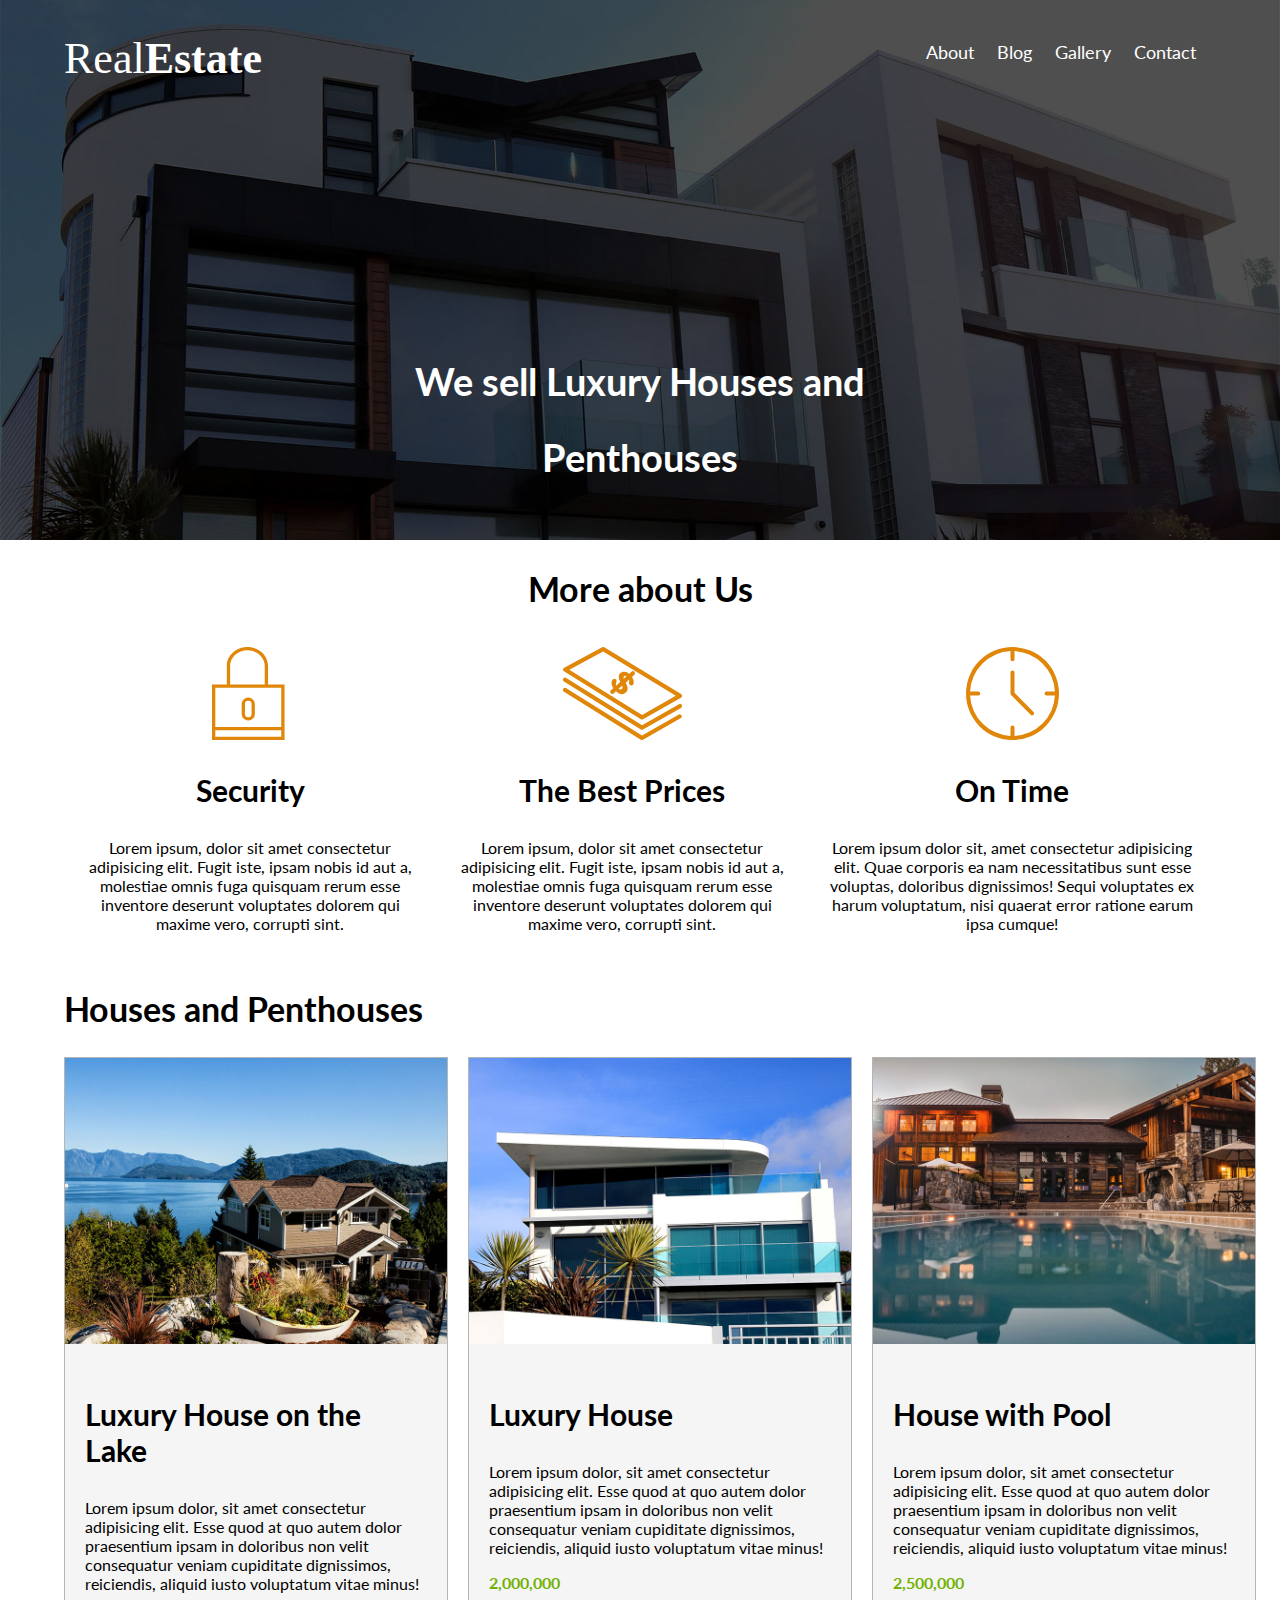
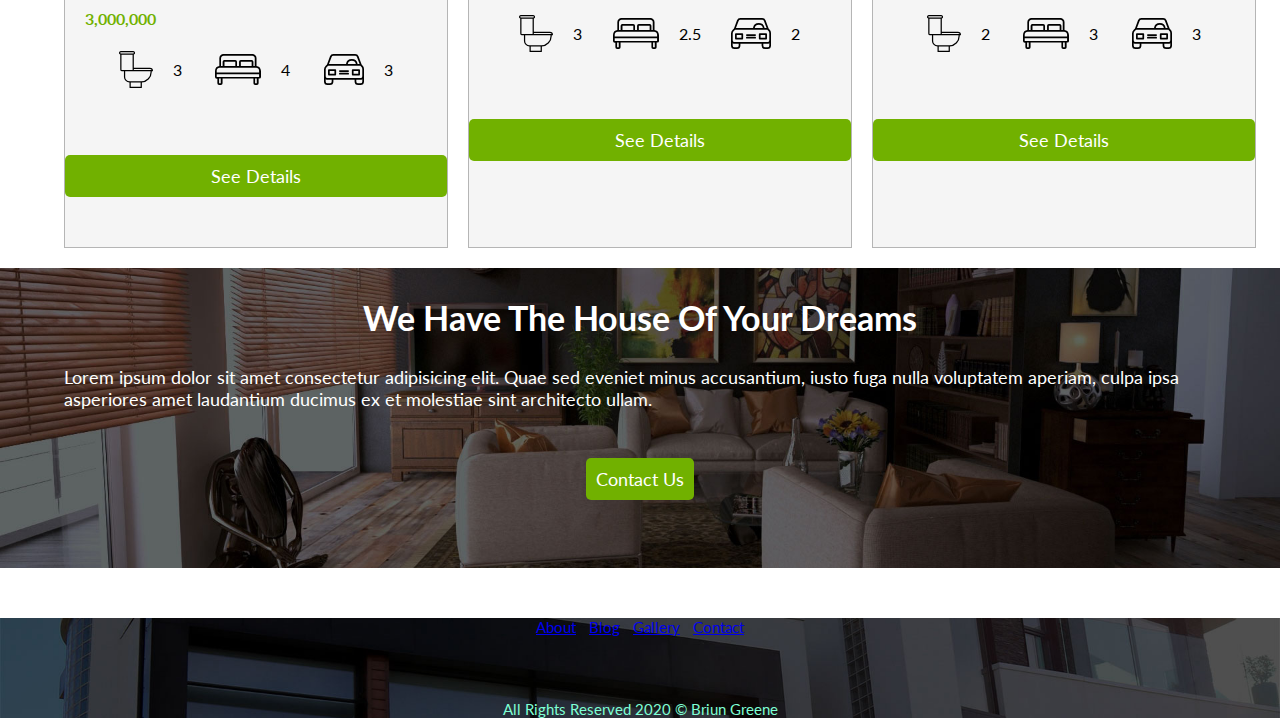
<file: index.html>
<!DOCTYPE html>
<html lang="en">
<head>
    <meta charset="UTF-8">
    <meta name="viewport" content="width=device-width, initial-scale=1.0">
    <title>Real Estate Agency</title>
    <link rel="stylesheet" href="https://necolas.github.io/normalize.css/8.0.1/normalize.css">
    <link rel="stylesheet" href="css/mystyle.css">
    <link href="https://fonts.googleapis.com/css2?family=Lato:ital,wght@0,400;1,700&display=swap" rel="stylesheet">
</head>
<body>
    <header class="site-header-init">
        <div class="content-header container">
            <div class="bar">
                <img src="images/img/logo.svg" alt="logo image">

                    <div class="mobile-menu">
                        <a href="#menu">
                            <img src="images/img/barras.svg" alt="icon">
                        </a>
                    </div>

                    <nav id="menu" class="menu">
                        <a href="about.html">About</a>
                        <a href="blog.html">Blog</a>
                        <a href="gallery.html">Gallery</a>
                        <a href="contact.html">Contact</a>
                </nav>
            </div>

            <h1 style="text-align: center;"class="container-slogan">We sell Luxury Houses and Penthouses</h1>
        </div>
    </header>

        <section class="container">
            <h2>More about Us</h2>
            <div class="icon-us">
                <div class="icon">
                    
                    <img src="images/img/icono1.svg" alt="first icon">
                    <h3>Security</h3>
                    <p>Lorem ipsum, dolor sit amet consectetur adipisicing elit. Fugit iste, ipsam nobis id aut a, molestiae omnis fuga quisquam rerum esse inventore deserunt voluptates dolorem qui maxime vero, corrupti sint.</p>
                </div>

                <div class="icon">
                    <img src="images/img/icono2.svg" alt="second icon">
                    <h3>The Best Prices</h3>
                    <p>Lorem ipsum, dolor sit amet consectetur adipisicing elit. Fugit iste, ipsam nobis id aut a, molestiae omnis fuga quisquam rerum esse inventore deserunt voluptates dolorem qui maxime vero, corrupti sint.</p>
                </div>

                <div class="icon">
                    <img src="images/img/icono3.svg" alt="third icon">
                    <h3>On Time</h3>
                    <p>Lorem ipsum dolor sit, amet consectetur adipisicing elit. Quae corporis ea nam necessitatibus sunt esse voluptas, doloribus dignissimos! Sequi voluptates ex harum voluptatum, nisi quaerat error ratione earum ipsa cumque!</p>
                </div>
            </div>

        </section>

        <main class="container">
            <h2>Houses and Penthouses</h2>
            <div class="product-container">
                <div class="product">
                    
                    <img src="images/img/anuncio1.jpg" alt="house 1">
                    <div class="product-content">
                    <h3>Luxury House on the Lake</h3>
                    <p>Lorem ipsum dolor, sit amet consectetur adipisicing elit. Esse quod at quo autem dolor praesentium ipsam in doloribus non velit consequatur veniam cupiditate dignissimos, reiciendis, aliquid iusto voluptatum vitae minus!</p>
                    <p class="price">3,000,000</p>
    
                    <ul>
                        <li>
                            <img src="images/img/icono_wc.svg" alt="WC icon">
                            <p>3</p>
                        </li>
                        <li>
                            <img src="images/img/icono_dormitorio.svg" alt="Number of bedrooms">
                            <p>4</p>
                        </li>
                        <li>
                            <img src="images/img/icono_estacionamiento.svg" alt="Number of parking spots">
                            <p>3</p>
                        </li>
                    </ul>
                </div>

                    <div class="details">
                        <a class="btn btn-green" href="#">See Details</a>
                    </div>

                </div>
    
                <div class="product">
                    
                    <img src="images/img/anuncio2.jpg" alt="house 2">
                    <div class="product-content">
                    <h3>Luxury House</h3>
                    <p>Lorem ipsum dolor, sit amet consectetur adipisicing elit. Esse quod at quo autem dolor praesentium ipsam in doloribus non velit consequatur veniam cupiditate dignissimos, reiciendis, aliquid iusto voluptatum vitae minus!</p>
                    <p class="price">2,000,000</p>
    
                    <ul>
                        <li>
                            <img src="images/img/icono_wc.svg" alt="WC icon">
                            <p>3</p>
                        </li>
                        <li>
                            <img src="images/img/icono_dormitorio.svg" alt="Number of bedrooms">
                            <p>2.5</p>
                        </li>
                        <li>
                            <img src="images/img/icono_estacionamiento.svg" alt="Number of parking spots">
                            <p>2</p>
                        </li>
                    </ul>
                </div >
                    
                <div class="details">
                    <a class="btn btn-green" href="#">See Details</a>
                </div>

                </div>
    
                <div class="product">
                   
                    <img src="images/img/anuncio3.jpg" alt="house 3">
                    <div class="product-content">
                    <h3>House with Pool</h3>
                    <p>Lorem ipsum dolor, sit amet consectetur adipisicing elit. Esse quod at quo autem dolor praesentium ipsam in doloribus non velit consequatur veniam cupiditate dignissimos, reiciendis, aliquid iusto voluptatum vitae minus!</p>
                    <p class="price">2,500,000</p>
    
                    <ul>
                        <li>
                            <img src="images/img/icono_wc.svg" alt="WC icon">
                            <p>2</p>
                        </li>
                        <li>
                            <img src="images/img/icono_dormitorio.svg" alt="Number of bedrooms">
                            <p>3</p>
                        </li>
                        <li>
                            <img src="images/img/icono_estacionamiento.svg" alt="Number of parking spots">
                            <p>3</p>
                        </li>
                    </ul>
                </div>
                    
                <div class="details">
                    <a class="btn btn-green" href="#">See Details</a>
                </div>

                </div>
            </div>
        </main>

        <section class="contact-img">
            <div class="contact-text container">
                <h2>We Have The House Of Your Dreams</h2>
                <p>Lorem ipsum dolor sit amet consectetur adipisicing elit. Quae sed eveniet minus accusantium, iusto fuga nulla voluptatem aperiam, culpa ipsa asperiores amet laudantium ducimus ex et molestiae sint architecto ullam.</p>
                <div class="contact-btn">
                    <a class="btn btn-green" href="contact.html">Contact Us</a>
                </div>
                
            </div>
        </section>
        
        <footer class="site-footer-init">
            <nav>
                    <a href="about.html">About</a>
                    <a href="blog.html">Blog</a>
                    <a href="gallery.html">Gallery</a>
                    <a href="contact.html">Contact</a>
             </nav> 
                    <div>
                        <p>All Rights Reserved 2020 &copy; Briun Greene</p>
                    </div>
        </footer>
</body>
</html>
</file>
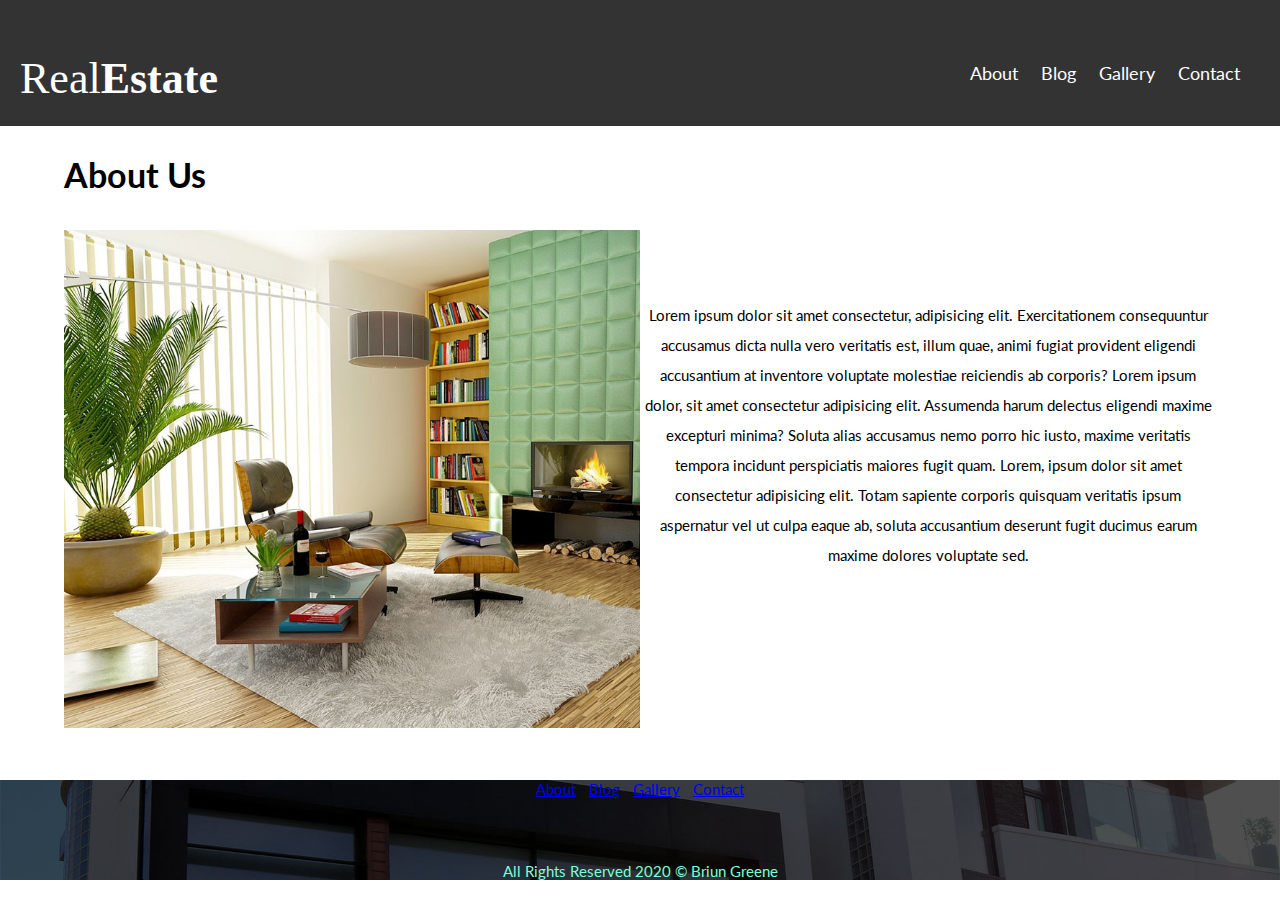
<file: about.html>
<!DOCTYPE html>
<html lang="en">
<head>
    <meta charset="UTF-8">
    <meta name="viewport" content="width=device-width, initial-scale=1.0">
    <title>About</title>
    <link rel="stylesheet" href="https://necolas.github.io/normalize.css/8.0.1/normalize.css">
    <link rel="stylesheet" href="css/mystyle.css">
    <link href="https://fonts.googleapis.com/css2?family=Lato:ital,wght@0,400;1,700&display=swap" rel="stylesheet">
</head>
<body>
    <header  class="site-header">
        <div class="bar">
        <a href="index.html">
            <img src="images/img/logo.svg" alt="logo image">
        </a>
        <nav id="menu" class="menu">
            <a href="about.html">About</a>
            <a href="blog.html">Blog</a>
            <a href="gallery.html">Gallery</a>
            <a href="contact.html">Contact</a>
        </nav>
    </div>
    </header>
    <main class="container">
        <h2 style="margin-bottom: 0px;">About Us</h2>
        <section class="about-content">
            
            <div>
                <img src="images/img/nosotros.jpg" alt="about image">
            </div>  
            <div>
                <p>Lorem ipsum dolor sit amet consectetur, adipisicing elit. Exercitationem consequuntur accusamus dicta nulla vero veritatis est, illum quae, animi fugiat provident eligendi accusantium at inventore voluptate molestiae reiciendis ab corporis? Lorem ipsum dolor, sit amet consectetur adipisicing elit. Assumenda harum delectus eligendi maxime excepturi minima? Soluta alias accusamus nemo porro hic iusto, maxime veritatis tempora incidunt perspiciatis maiores fugit quam. Lorem, ipsum dolor sit amet consectetur adipisicing elit. Totam sapiente corporis quisquam veritatis ipsum aspernatur vel ut culpa eaque ab, soluta accusantium deserunt fugit ducimus earum maxime dolores voluptate sed.</p>
            </div>
        </section>
    </main>
    <footer class="site-footer-init">
        <nav>
                <a href="about.html">About</a>
                <a href="blog.html">Blog</a>
                <a href="gallery.html">Gallery</a>
                <a href="contact.html">Contact</a>
         </nav> 
                <div>
                    <p>All Rights Reserved 2020 &copy; Briun Greene</p>
                </div>
    </footer>
</body>
</html>
</file>
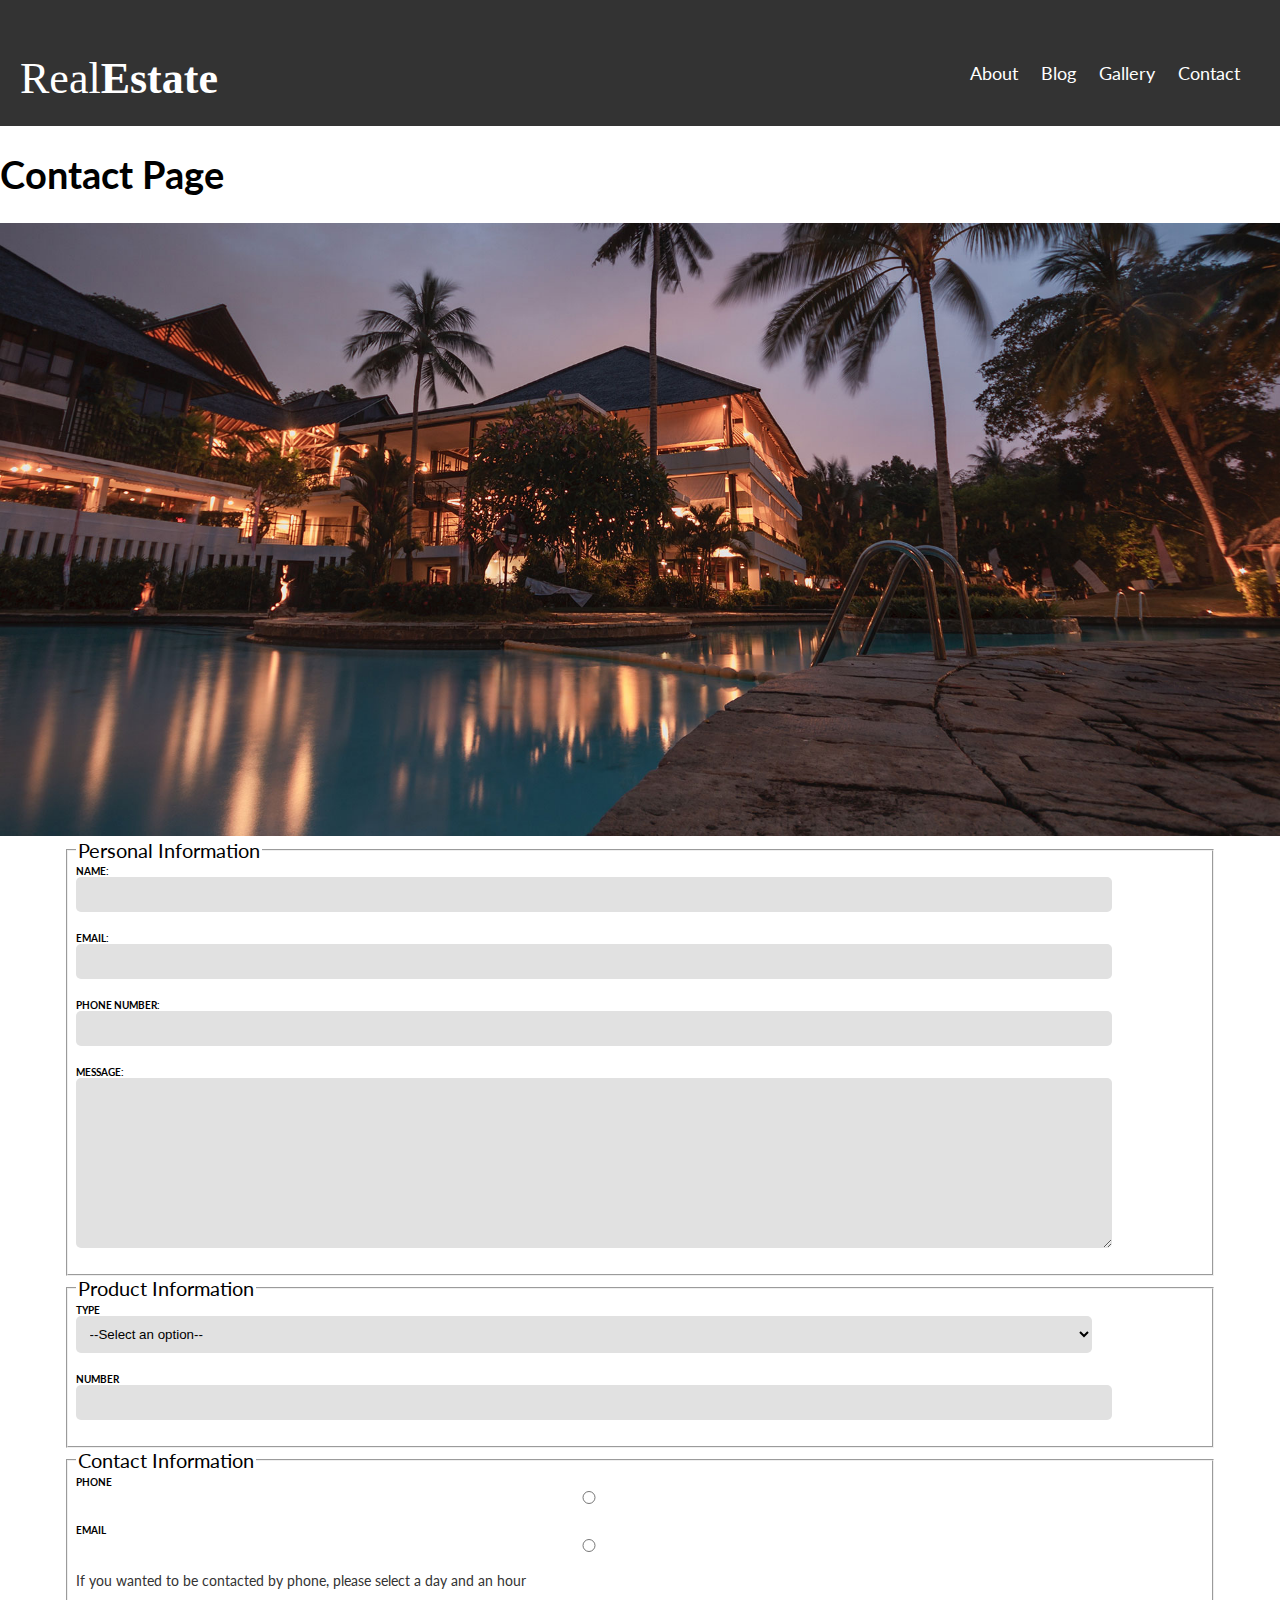
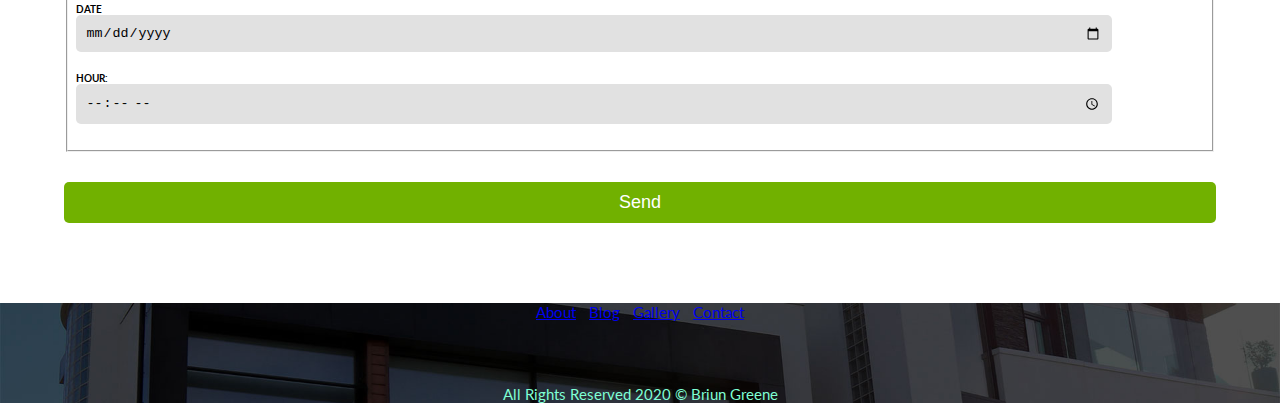
<file: contact.html>
<!DOCTYPE html>
<html lang="en">
<head>
    <meta charset="UTF-8">
    <meta name="viewport" content="width=device-width, initial-scale=1.0">
    <title>Contact</title>
    <link rel="stylesheet" href="https://necolas.github.io/normalize.css/8.0.1/normalize.css">
    <link rel="stylesheet" href="css/mystyle.css">
    <link href="https://fonts.googleapis.com/css2?family=Lato:ital,wght@0,400;1,700&display=swap" rel="stylesheet">
</head>
<body>
    <header class="site-header">
        <div class="bar">
            <a href="index.html">
                <img src="images/img/logo.svg" alt="logo image">
            </a>
            <nav id="menu" class="menu">
                <a href="about.html">About</a>
                <a href="blog.html">Blog</a>
                <a href="gallery.html">Gallery</a>
                <a href="contact.html">Contact</a>
            </nav>
        </div>
    </header>

    <h1>Contact Page</h1>
    <img src="images/img/destacada.jpg" alt="contact page image">

    <main class="main-contact container">
        <form action="#">
            <fieldset>
                <legend>Personal Information</legend>
                <label for="name">Name: </label>
                <input type="text" name="userName" id="name">

                <label for="email">Email: </label>
                <input type="text" id="email">

                <label for="phone">Phone Number: </label>
                <input type="tel" name="phone" id="phone">

                <label for="message">Message: </label>
                <textarea name="message" id="msg" cols="30" rows="10"></textarea>
            </fieldset>

            <fieldset>
                <legend>Product Information</legend>
                <label for="type">Type</label>
                <select name="type" id="type">
                    <option value="" disabled selected>--Select an option--</option>
                    <option value="buy">Buy</option>
                    <option value="sell">Sell</option>
                </select>

                <label for="number">Number</label>
                <input type="number" name="number" id="number">
            </fieldset>

            <fieldset>
                <legend>Contact Information</legend>

                <label for="phone">Phone</label>
                <input type="radio" name="phone" id="radio-phone">

                <label for="email">Email</label>
                <input type="radio" name="email" id="radio-email">

                <p>If you wanted to be contacted by phone, please select a day and an hour</p>
                <label for="date">Date</label>
                <input type="date" name="date" id="date">

                <label for="hour">Hour: </label>
                <input type="time" name="hour" id="hour">

            </fieldset>
            <div class="btn-form">
                <input class="btn btn-green" type="submit" value="Send">
            </div>
           
        </form>

    </main>

    
        <footer class="site-footer-init">
            <nav>
                    <a href="about.html">About</a>
                    <a href="blog.html">Blog</a>
                    <a href="gallery.html">Gallery</a>
                    <a href="contact.html">Contact</a>
             </nav> 
                    <div>
                        <p>All Rights Reserved 2020 &copy; Briun Greene</p>
                    </div>
        </footer>
        
   
</body>
</html>
</file>
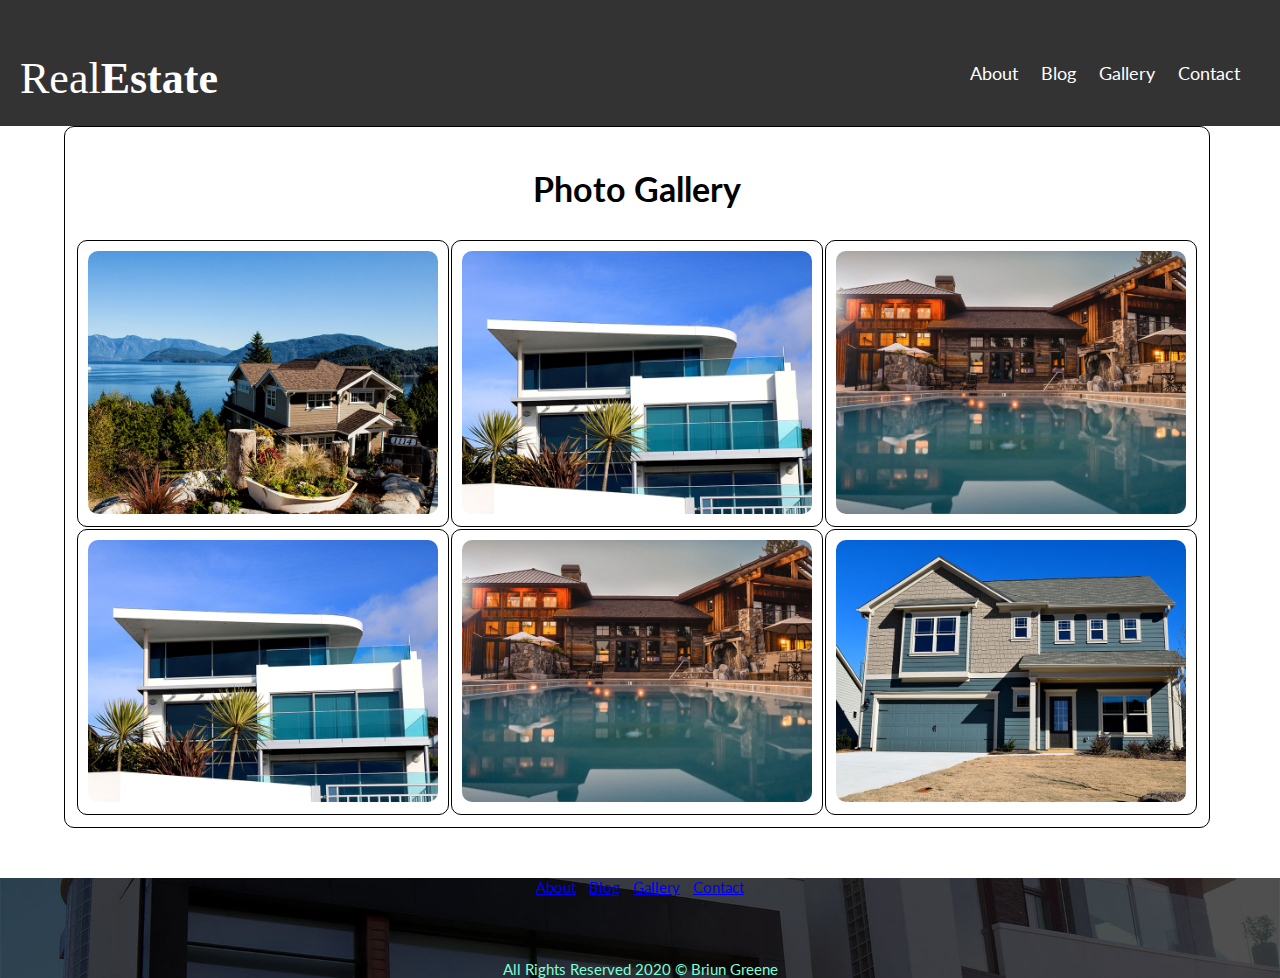
<file: gallery.html>
<!DOCTYPE html>
<html lang="en">
<head>
    <meta charset="UTF-8">
    <meta name="viewport" content="width=device-width, initial-scale=1.0">
    <title>Gallery</title>
    <link rel="stylesheet" href="https://necolas.github.io/normalize.css/8.0.1/normalize.css">
    <link rel="stylesheet" href="css/mystyle.css">
    <link href="https://fonts.googleapis.com/css2?family=Lato:ital,wght@0,400;1,700&display=swap" rel="stylesheet">
    <style>
        table, tr, td{
            border: 1px solid black;
            padding: 10px;
            border-radius: 10px;
        }

        td img{
            width: 350px;
            border-radius: 10px;
        }

        /* tr,td{
            border: 1px solid black;
        } */
    </style>
</head>
<body>
    <header  class="site-header">
        <div class="bar">
        <a href="index.html">
            <img src="images/img/logo.svg" alt="logo image">
        </a>
        <nav id="menu" class="menu">
            <a href="about.html">About</a>
            <a href="blog.html">Blog</a>
            <a href="gallery.html">Gallery</a>
            <a href="contact.html">Contact</a>
        </nav>
    </div>
    </header>
   <main class="container">
    <table>
        <tr>
            <th colspan="3"><h2>Photo Gallery</h2></th>
        </tr>
        <tr>
            <td><img src="images/img/anuncio1.jpg" alt="image 1"></td>
            <td><img src="images/img/anuncio2.jpg" alt="image 2"></td>
            <td><img src="images/img/anuncio3.jpg" alt="image 3"></td>
        </tr>
        <tr>
            <td><img src="images/img/anuncio2.jpg" alt="image 4"></td>
            <td><img src="images/img/anuncio3.jpg" alt="image 5"></td>
            <td><img src="images/img/anuncio4.jpg" alt="image 6"></td>
        </tr>

    </table>
   </main>
      
   <footer class="site-footer-init">
    <nav>
            <a href="about.html">About</a>
            <a href="blog.html">Blog</a>
            <a href="gallery.html">Gallery</a>
            <a href="contact.html">Contact</a>
     </nav> 
            <div>
                <p>All Rights Reserved 2020 &copy; Briun Greene</p>
            </div>
    </footer>
</body>
</html>
</file>
<file: css/mystyle.css>
/* Global styles */
html{
    font-size: 62.5%;
}

/* @media(min-width:768px){
    selector{

    }
} */

body{
    font-family: 'Lato', sans-serif;
    margin: 0px;
    height: 100%;
}
/* making a variable in css*/
:root{
    --dark: #333333;
    --white: #ffffff;
    
}

h1{
    font-size: 3.8rem;
    
}

h2{
    font-size: 3.4rem;
}

h3{
    font-size: 3rem;
}

h4{
    font-size: 2.6rem;
}

img{
    max-width: 100%;
}

.container{
    width:90%;
    margin-left: auto;
    margin-right: auto;
    max-width: 120rem;
}

.container-slogan{
    width:90%;
    margin-left: auto;
    margin-right: auto;
    max-width: 120rem;
   
}

@media(min-width:768px){
    .container-slogan{
        text-align: right;
    }
}


/* About */

.about-content{
    display: grid;
    grid-template-columns: 50% 50%;
    
}

.about-content p{
    font-size: 1.5rem;
    text-align: center;
    display: block;
    margin-top: 35px;
    padding-top: 7rem;
    line-height: 2;
}

.about-content img{
    margin-top: 35px;
}

/* header */

.site-header{
    background-color: var(--dark);
    padding: 20px;
    
}

.site-header-init{
    background-image: url(/images/img/header.jpg);
    height: 60vh;
    background-position: center center;
    background-repeat: no-repeat;
    background-size: cover;
}

.site-footer-init a{
    padding-right: 5px;
    padding-left: 5px;
    font-size: 1.5em;
    /* display: flex;
    justify-content: space-evenly; */
}

/* footer */

.site-footer-init{
    color: azure;
    height: 10rem;
    background-image: url(/images/img/header.jpg);
    background-position: center center;
    background-size: cover;
    background-repeat: no-repeat;
    display: flex;
    flex-direction: column;
    justify-content: space-between;
    font-size: 1rem;
    
    
}

.site-footer-init p{
    font-size: 1.5rem;
   
   
    color: aquamarine;
   margin-bottom: 0rem; 
    text-align: center;
    display: block;
    
    
}

footer nav{
    text-align: center;
}

/* main{
    height: 100vh;
} */

footer{
    height: 8rem;
    background-color: #333333;
    color:white;
    width: 100%;
    margin-bottom:0;
    margin-top:5rem;
    text-align: center;
    font-size: 1.4rem;
}

.site-footer-init a:hover{
    text-decoration: none;
    color: brown;
}

.site-footer-init a:visited{
    text-decoration: none;
    color: azure;
    
}


.content-header{
    display:flex;
    flex-direction: column;
    justify-content: space-between;
    height: 100%;
}



@media(min-width:768px){
    .content-header{
        text-align: left;
    }
}


.bar {
  
    padding-top: 3rem;
}
@media(min-width:768px){
    .bar{
    display: flex;
    justify-content: space-between;
    align-items: center;
    }
}



.site-header-init h1{
    color: var(--white);
    padding-bottom: 2rem;
    line-height: 2;
    max-width: 50rem;
}

/* Menu */

.menu a{
    color: var(--white);
    text-decoration: none;
    font-size: 2.2rem;
    /* margin-right: 2rem; */
    display: block;
    margin-bottom: 1rem;
}

@media(min-width:768px){
    .menu a{
        display: inline-block;
        margin-right: 2rem;
        font-size: 1.8rem;
    }
}

.menu a:hover{
    color: #71b100;
}

.mobile-menu img{
    width:5rem;
}

@media(min-width:768px){
    .mobile-menu{
        display: none;
    }
}

.menu{
    display: none;
}

@media(min-width:768px){
    .menu {display:block;
    }
}

.menu:target{
    display:block;
}

@media(min-width:768px){
    .icon-us{
        display: flex;
        justify-content: space-between;
    }

}

/* Product */

@media(min-width:768px){
    .product-container{
        display:grid;
        grid-template-columns: 33.33% 33.33% 33.33%;
        /* grid-template-columns: repreat(3,1fr); */
        column-gap: 2rem;
       
    }
}

.product{
    border: 1px solid #b5b5b5;
    background-color: #f5f5f5;
    margin-bottom: 2rem;
}

.product-content{
    padding: 2rem;
}

.product p{
    font-size: 1.6rem;
}

.price{
    color: #71b100;
    font-weight: 700;
    font-size: 1.8rem;
    flex: 1;
    max-width: 40rem;
}

ul{
    list-style: none;
    padding: 0;
    display: flex;
    justify-content: space-evenly;
}

ul li{
    display: flex;
}

ul img{
    margin-right: 2rem;
}

.icon{
    text-align: center;
    padding: 1rem;

}

.icon p{
    font-size: 1.6rem;
}

section h2{
    text-align: center;
}

/* contact section */

.contact-img{
    background-image: url(/images/img/encuentra.jpg);
    background-position: center center;
    background-size: cover;
    height: 30rem;
    display: flex;
   
}

.contact-text{
    color: white;
}

.contact-text p{
    font-size: 1.8rem;
}

/* Contact Page */

legend{
    font-size: 2rem;
}

label{
    font-weight: 700;
    text-transform: uppercase;
    display: block;
}


.main-contact p{
    font-size: 1.4rem;
    color: var(--dark);
    margin-top: 2rem 0 0 0;
}

input:not([type="submit"]),textarea,select{ 
    background-color: #e1e1e1;
    width: 90%;
    display:block;
    border:none;
    padding: 1rem;
    border-radius: 5px;
    margin-bottom: 2rem;
}

.btn{
    background-color: #ffffff;
    font-weight: 400;
    font-size: 1.8rem;
    text-decoration: none;
    padding: 1rem;
    margin-top:3rem;
    margin-bottom: 3rem;
    text-align: center;
    display: block;
    border:none;
    border-radius: 5px;
    /* width: 100px; */
    color: white;
    flex: 100%;
    
    
}

.btn-green{
    background-color: #71b100;
    
   
}

.btn-form{
    display: flex;
    justify-content: center;
    /* padding-left: 500px;
    padding-right: 500px; */
}

.details a{
    text-decoration: none;
    color: white;
}

.details{
    display: flex;
    flex-direction: row;
    justify-content: center;
    margin-bottom: 2rem;

}

.contact-btn{
    display: grid;
    /* flex-direction: row; */
    justify-content: center;
    /* margin-bottom: 2rem; */

}

.media-container{
    display: flex;
    justify-content: space-between;
    flex-direction: row;
}

.media-item{
    flex-basis: calc(33.3% - 1rem);
}

.video-item{
  
   padding-top: 9.1rem;
}

video{
    margin: 0;
    padding: 0;
}
</file>
